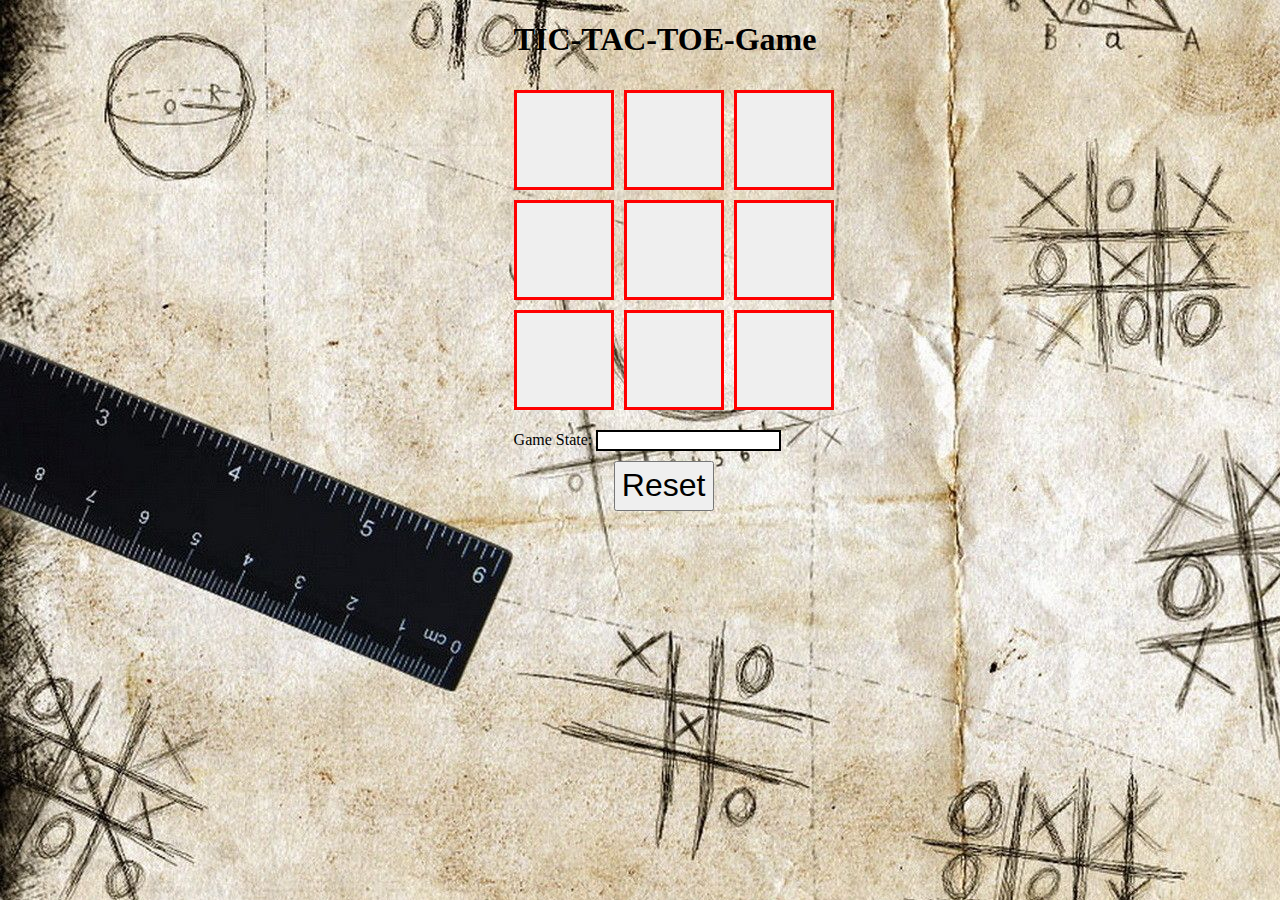
<file: TicTacToeUsing-JS/index.html>
﻿<!DOCTYPE html>
<html>
<head>
    <meta charset="utf-8" />
    <title>Tic Tac Toe</title>
    <link type="text/css" rel="stylesheet" href="style.css" />
    <script src="JavaScript.js"></script>
</head>

 <body class="main">
        <div class="maindiv">
            <h1>TIC-TAC-TOE-Game</h1>
            
            <div class="Table">
                <div class="row">
                    <button type="button" id="Button1"  class="Button" onclick="play(this)"> </button>
                    <button type="button" id="Button2"  class="Button" onclick="play(this)"> </button>
                    <button type="button" id="Button3"  class="Button" onclick="play(this)"> </button> 
                </div>
                <div class="row">
                    <button type="button" id="Button4" class="Button" onclick="play(this)"> </button>
                    <button type="button" id="Button5" class="Button" onclick="play(this)"> </button>
                    <button type="button" id="Button6" class="Button" onclick="play(this)"> </button> 
                </div>
                <div class="row">
                    <button type="button" id="Button7" class="Button" onclick="play(this)"> </button>
                    <button type="button" id="Button8" class="Button" onclick="play(this)"> </button>
                    <button type="button" id="Button9" class="Button" onclick="play(this)"> </button> 
                </div>
            </div>
        </div>
     <div class="middlediv">
         Game State:  <input type="text" id="state">
     </div>
     <div class="lastdiv">
        
        <button type="button" id="Button10" onclick="reload(this);">Reset</button>
    </div>
</body>


</html>
</file>
<file: TicTacToeUsing-JS/style.css>
﻿body{
    
    background-image:url("2.jpg");
}

.row {
    display: flex;
    flex-flow: row wrap; 
}

.Button {
    width: 100px;
    height: 100px;
    border: 3px solid red;
    text-align: center;
    margin-right: 10px;
    margin-top: 10px;

}

#Button10 {
    width: 100px;
    height: 50px;
    margin-left:100px;
    margin-top:10px;
    text-align:center;
    font-size:xx-large;
   
}

#state {
    margin-top:20px;
    border: 2px solid black;
}

.maindiv{
        margin-left:40%
}

.middlediv {
    margin-left: 40%
}

.lastdiv {
    margin-left: 40%
}
</file>
